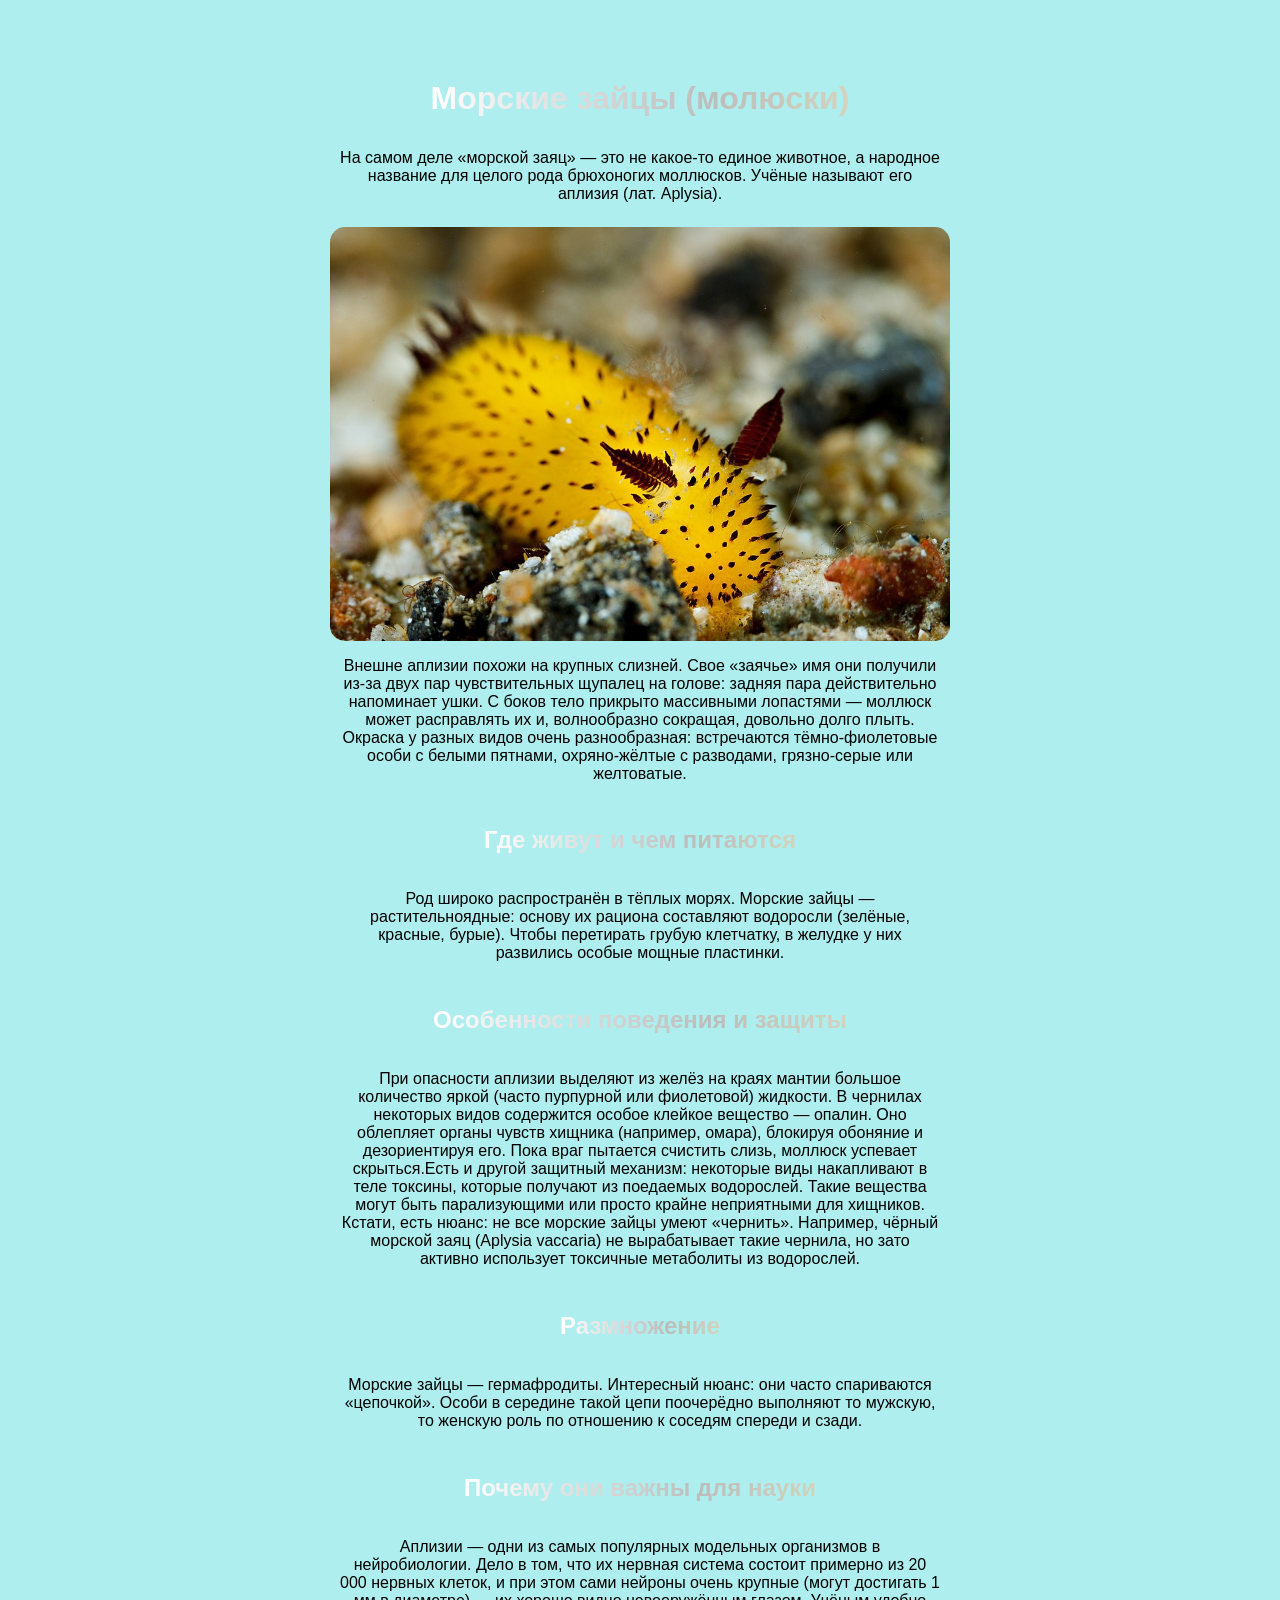
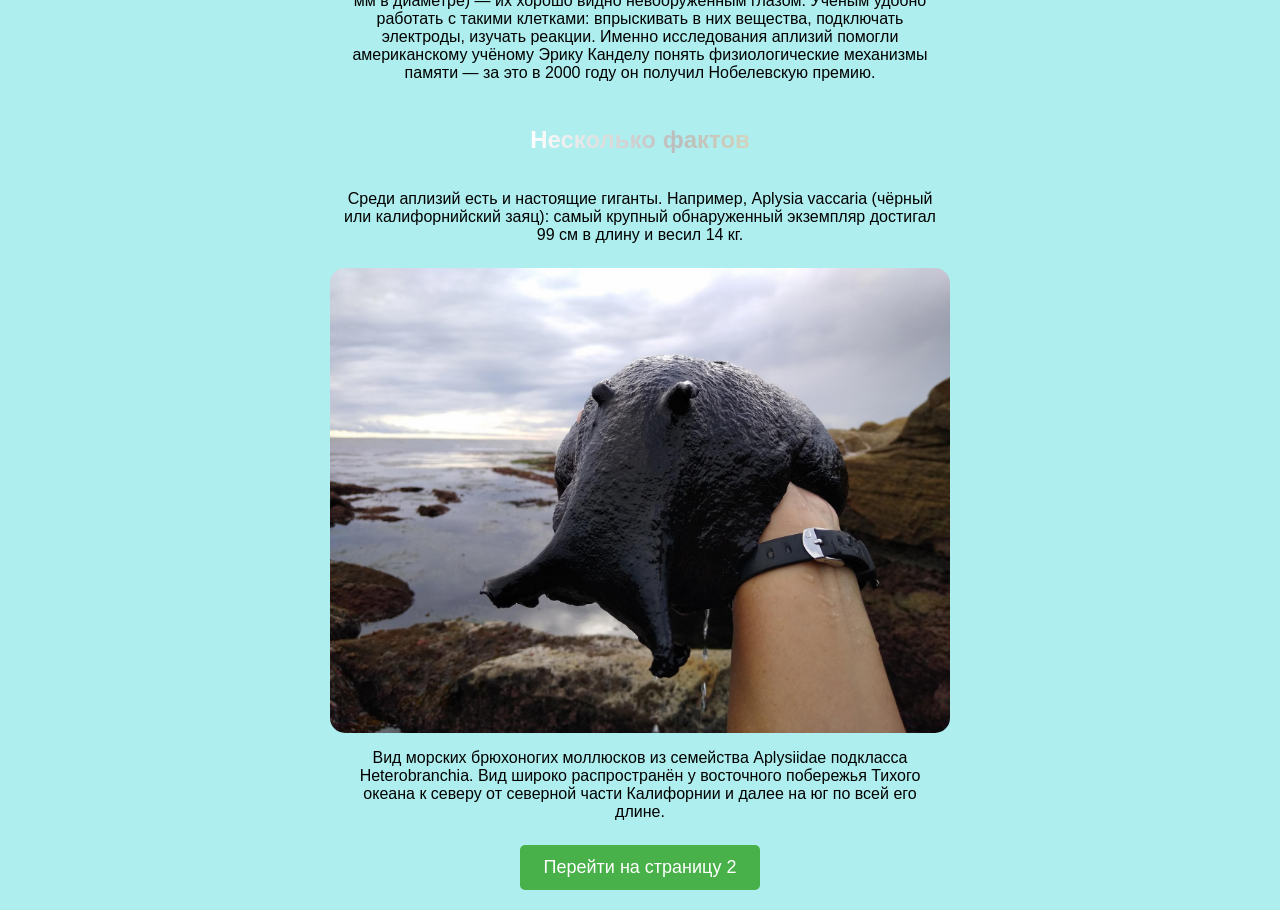
<file: index.html>
<!DOCTYPE html>
<html lang="en">
<head>
    <meta charset="UTF-8">
    <meta name="viewport" content="width=, initial-scale=1.0">
    <title> мой сайт </title>
    <link rel="stylesheet" href="style.css">
    <style>
        * {
            box-sizing: border-box; 
        }
        
        body {
            font-family: Arial, sans-serif;
            display: flex;
            flex-direction: column;
            align-items: center;
            justify-content: center;
            min-height: 100vh;      
            margin: 0;
            padding: 80px 20px 20px;
            background-color: #AFEEEE;
            text-align: center;
        }

        h1 {
            margin-top: 0;  
            margin-bottom: 16px;
        }

        p {
            margin-bottom: 24px;
            max-width: 600px;
        }

        .btn {
            display: inline-block;
            padding: 12px 24px;
            background-color: #49b149;
            color: white;
            text-decoration: none;
            border-radius: 5px;
            font-size: 18px;
            transition: background-color 0.3s;
            border: none;
            cursor: pointer;
        }
        .btn:hover {
            background-color: #b3d4af;
        }
    </style>
</head>

<script> //конфетти!!
document.addEventListener('click', function (e) {
    if (e.target.closest('a, button, input, label')) return;

    const colors = ['#ff0000', '#ff7f00', '#ffff00', '#00ff00',
                    '#00ffff', '#0000ff', '#8b00ff', '#ff00ff'];

    for (let i = 0; i < 25; i++) {
        const piece = document.createElement('div');
        piece.className = 'confetti';
      
        piece.style.background = colors[Math.floor(Math.random() * colors.length)];
        
        piece.style.left = e.clientX + 'px';
        piece.style.top  = e.clientY + 'px';
        
        if (Math.random() > 0.5) {
            piece.style.borderRadius = '50%';
        }

        const angle = Math.random() * Math.PI * 2;
        const distance = 50 + Math.random() * 150;
        piece.style.setProperty('--tx', Math.cos(angle) * distance + 'px');
        piece.style.setProperty('--ty', Math.sin(angle) * distance + 'px');
        
        piece.style.setProperty('--rot', Math.random() * 720 - 360 + 'deg');
      
        const size = 6 + Math.random() * 8;
        piece.style.width  = size + 'px';
        piece.style.height = size + 'px';
       
        piece.style.animationDelay = (Math.random() * 0.1) + 's';

        document.body.appendChild(piece);

        setTimeout(() => piece.remove(), 1700);
    }
});
</script>

<body>
    
  <h1>Морские зайцы (молюски)</h1>  
  <p>
    На самом деле «морской заяц» — это не какое-то единое животное, а народное название для целого рода брюхоногих моллюсков. Учёные называют его аплизия (лат. Aplysia). 
  </p> 
  <img src="photo.jpg" alt="no_foto" style="max-width: 50%; height: auto;">
   
    <p>
    Внешне аплизии похожи на крупных слизней. Свое «заячье» имя они получили из-за двух пар чувствительных щупалец на голове: задняя пара действительно напоминает ушки. С боков тело прикрыто массивными лопастями — моллюск может расправлять их и, волнообразно сокращая, довольно долго плыть. Окраска у разных видов очень разнообразная: встречаются тёмно-фиолетовые особи с белыми пятнами, охряно-жёлтые с разводами, грязно-серые или желтоватые.
   </p>
   <h2>Где живут и чем питаются</h2>
   <p>
    Род широко распространён в тёплых морях. Морские зайцы — растительноядные: основу их рациона составляют водоросли (зелёные, красные, бурые). Чтобы перетирать грубую клетчатку, в желудке у них развились особые мощные пластинки.
   </p>
   <h2>Особенности поведения и защиты</h2>
   <p>При опасности аплизии выделяют из желёз на краях мантии большое количество яркой (часто пурпурной или фиолетовой) жидкости. В чернилах некоторых видов содержится особое клейкое вещество — опалин. Оно облепляет органы чувств хищника (например, омара), блокируя обоняние и дезориентируя его. Пока враг пытается счистить слизь, моллюск успевает скрыться.Есть и другой защитный механизм: некоторые виды накапливают в теле токсины, которые получают из поедаемых водорослей. Такие вещества могут быть парализующими или просто крайне неприятными для хищников. Кстати, есть нюанс: не все морские зайцы умеют «чернить». Например, чёрный морской заяц (Aplysia vaccaria) не вырабатывает такие чернила, но зато активно использует токсичные метаболиты из водорослей. </p>
   <h2>Размножение</h2>
   <p>Морские зайцы — гермафродиты. Интересный нюанс: они часто спариваются «цепочкой». Особи в середине такой цепи поочерёдно выполняют то мужскую, то женскую роль по отношению к соседям спереди и сзади.</p>
   <h2>Почему они важны для науки</h2>
   <p>Аплизии — одни из самых популярных модельных организмов в нейробиологии. Дело в том, что их нервная система состоит примерно из 20 000 нервных клеток, и при этом сами нейроны очень крупные (могут достигать 1 мм в диаметре) — их хорошо видно невооружённым глазом. Учёным удобно работать с такими клетками: впрыскивать в них вещества, подключать электроды, изучать реакции. Именно исследования аплизий помогли американскому учёному Эрику Канделу понять физиологические механизмы памяти — за это в 2000 году он получил Нобелевскую премию. </p>
   <h2>Несколько фактов</h2>
   <p>Среди аплизий есть и настоящие гиганты. Например, Aplysia vaccaria (чёрный или калифорнийский заяц): самый крупный обнаруженный экземпляр достигал 99 см в длину и весил 14 кг. </p>
    
   <img src="photo1.jpg" alt="no_foto" style="max-width: 50%; height: auto;">
   <p>Вид морских брюхоногих моллюсков из семейства Aplysiidae подкласса Heterobranchia. Вид широко распространён у восточного побережья Тихого океана к северу от северной части Калифорнии и далее на юг по всей его длине.</p>


    
    
    <a href="page2.html" class="btn">Перейти на страницу 2</a>
   
</body>
</html>
</file>
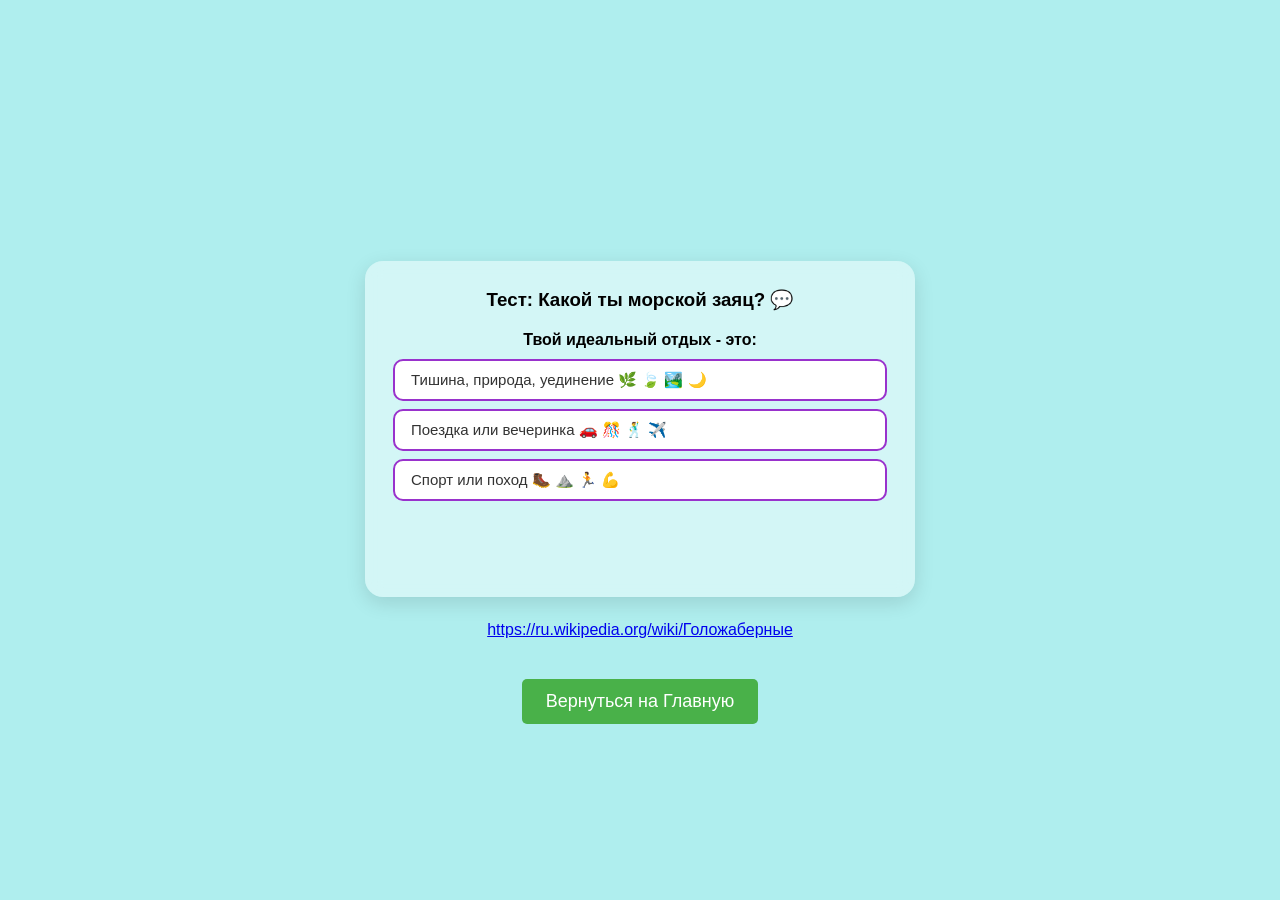
<file: page2.html>
<!DOCTYPE html>
<html lang="ru">
<head>
    <meta charset="UTF-8">
    <meta name="viewport" content="width=device-width, initial-scale=1.0">
    <title>Страница 2</title>
    <link rel="stylesheet" href="style.css">
    <style>
        * {
            box-sizing: border-box; 
        }
        
        body {
            font-family: Arial, sans-serif;
            display: flex;
            flex-direction: column;
            align-items: center;
            justify-content: center;
            min-height: 100vh;      
            margin: 0;
            padding: 80px 20px 20px;
            background-color: #AFEEEE;
            text-align: center;
        }

        h1 {
            margin-top: 0;  
            margin-bottom: 16px;
        }

        p {
            margin-bottom: 24px;
            max-width: 600px;
        }

    
        .btn {
            display: inline-block;
            padding: 12px 24px;
            background-color: #49b149;
            color: white;
            text-decoration: none;
            border-radius: 5px;
            font-size: 18px;
            transition: background-color 0.3s;
            border: none;
            cursor: pointer;
        }
        .btn:hover {
            background-color: #b3d4af;
        }
    </style>
</head>

<script> //конфетти!!
document.addEventListener('click', function (e) {
    if (e.target.closest('a, button, input, label')) return;

    const colors = ['#ff0000', '#ff7f00', '#ffff00', '#00ff00',
                    '#00ffff', '#0000ff', '#8b00ff', '#ff00ff'];

    for (let i = 0; i < 25; i++) {
        const piece = document.createElement('div');
        piece.className = 'confetti';

        piece.style.background = colors[Math.floor(Math.random() * colors.length)];

        piece.style.left = e.clientX + 'px';
        piece.style.top  = e.clientY + 'px';

        if (Math.random() > 0.5) {
            piece.style.borderRadius = '50%';
        }

        const angle = Math.random() * Math.PI * 2;
        const distance = 50 + Math.random() * 150;
        piece.style.setProperty('--tx', Math.cos(angle) * distance + 'px');
        piece.style.setProperty('--ty', Math.sin(angle) * distance + 'px');
        piece.style.setProperty('--rot', Math.random() * 720 - 360 + 'deg');

        const size = 6 + Math.random() * 8;
        piece.style.width  = size + 'px';
        piece.style.height = size + 'px';

        piece.style.animationDelay = (Math.random() * 0.1) + 's';

        document.body.appendChild(piece);

        setTimeout(() => piece.remove(), 1700);
    }
});
</script>

<div class="quiz" id="hareQuiz">
    <h3>Тест: Какой ты морской заяц? 💬</h3>

    <div class="question-block">
        <p class="question">Твой идеальный отдых - это:</p>
        <div class="answers">
            <button class="answer" data-type="white">Тишина, природа, уединение 🌿 🍃 🏞️ 🌙</button>
            <button class="answer" data-type="spotted">Поездка или вечеринка 🚗 🎊 🕺 ✈️</button>
            <button class="answer" data-type="black">Спорт или поход 🥾 ⛰️ 🏃 💪</button>
        </div>
    </div>

    <p class="result"></p>
</div>

<script> //тест
(function () {
    const quiz = document.getElementById('hareQuiz');
    if (!quiz) return;

    const result = quiz.querySelector('.result');

    const profiles = {
        white: {
            emoji: '🤍',
            name: 'Ты - Белый морской заяц',
            img: 'white.jpg',
            text: 'Ты спокойный, вдумчивый и ценишь гармонию. Надёжный друг, который всегда выслушает. Твоя сила — в тишине и ясности.'
        },
        spotted: {
            emoji: '🧡',
            name: 'Ты - Пятнистый морской заяц',
            img: 'spotted.jpg',
            text: 'Ты яркий, общительный и любопытный. Тебе скучно на месте, ты зажигаешь других и находишь нестандартные решения. Твоя сила — в движении и идеях.'
        },
        black: {
            emoji: '🖤',
            name: 'Ты - Чёрный морской заяц',
            img: 'black.jpg',
            text: 'Ты уверенный, целеустремлённый и стойкий. Не боишься трудностей и идёшь к цели. Твоя сила — в характере и воле.'
        }
    };

    quiz.querySelectorAll('.answer').forEach(btn => {
        btn.addEventListener('click', () => {
            quiz.querySelectorAll('.answer').forEach(b => {
                b.disabled = true;
                b.classList.remove('picked');
            });
            btn.classList.add('picked');
            const p = profiles[btn.dataset.type];
            result.innerHTML = `<img src="${p.img}" alt="${p.name}" class="result-img">
                <div>${p.emoji} <strong>${p.name}</strong></div>
                <div class="result-text">${p.text}</div>`;
        });
    });
})();
</script>

<body>

    <a href="https://ru.wikipedia.org/wiki/Голожаберные" 
   target="_blank" 
   title="Зайчики">
   https://ru.wikipedia.org/wiki/Голожаберные
</a>
<p></p>
    <a href="index.html" class="btn">Вернуться на Главную</a>

</body>
</html>
</file>
<file: style.css>
h1, h2 {
    background: linear-gradient(90deg, 
        #ffffff, #bcbcbc, #eaeabf, #e3d7d7);
    background-size: 200% auto;
    -webkit-background-clip: text;
    background-clip: text;
    -webkit-text-fill-color: transparent;
    color: transparent;
    animation: rainbow 3s linear infinite;
}
body {
    background: linear-gradient(-45deg, #66836c);
    background-size: 400% 400%;
    animation: gradientBG 10s ease infinite;
    
}

@keyframes rainbow {
    0%   { background-position: 0% center; }
    100% { background-position: 200% center; }
}

img {
    border-radius: 67px;
    border-radius: 15px;
    animation: float 3s ease-in-out infinite;
}

.quiz {
    background: rgba(255, 255, 255, 0.45);
    backdrop-filter: blur(8px);
    -webkit-backdrop-filter: blur(8px);
    border-radius: 18px;
    padding: 28px;
    max-width: 550px;
    width: 100%;
    margin: 24px 0;
    box-shadow: 0 6px 20px rgba(0, 0, 0, 0.12);
}

.quiz h3 {
    margin-top: 0;
    margin-bottom: 20px;
}

.question {
    font-weight: bold;
    margin-bottom: 10px;
}

.answers {
    display: flex;
    flex-direction: column;
    gap: 8px;
}

.answer {
    padding: 10px 16px;
    border: 2px solid #9932CC;
    background: white;
    color: #333;
    border-radius: 10px;
    font-size: 15px;
    cursor: pointer;
    transition: all 0.2s;
    text-align: left;
}

.answer:hover:not(:disabled) {
    background: #f0e6ff;
}

.answer:disabled {
    cursor: default;
    opacity: 0.6;
}

.answer.picked {
    background: #9932CC;
    color: white;
    border-color: #9932CC;
    opacity: 1;
}

.result {
    margin-top: 20px;
    font-weight: bold;
    font-size: 18px;
    min-height: 24px;
    text-align: center;
}
.result-img {
    display: block;
    width: 120px;          /* размер картинки */
    height: 120px;
    object-fit: cover;     /* не искажает пропорции */
    border-radius: 50%;    /* круглая — можно убрать */
    margin: 0 auto 12px;   /* по центру + отступ снизу */
    border: 3px solid #9932CC;
    animation: none;       /* отключаем глобальное «плавание» */
    max-width: 100%;       /* не вылезет за рамку на узких экранах */
}


.btn {
    position: relative;
    overflow: hidden;
    transition: transform 0.1s;
}

.btn:active {
    transform: scale(0.95);
}
.btn {
    transition: transform 0.3s cubic-bezier(0.68, -0.55, 0.27, 1.55);
}

.btn:hover {
    transform: scale(1.15);
}
.btn::after {
    content: '';
    position: absolute;
    top: 50%; left: 50%;
    width: 0; height: 0;
    background: rgba(255,255,255,0.5);
    border-radius: 50%;
    transform: translate(-50%, -50%);
    transition: width 0.5s, height 0.5s;
}

.btn:active::after {
    width: 300px;
    height: 300px;
}

.confetti {
    position: fixed;
    width: 10px;
    height: 10px;
    pointer-events: none;
    z-index: 9999;
    will-change: transform, opacity;
    animation: confetti-fall 1.5s ease-out forwards;
}

@keyframes confetti-fall {
    0% {
        transform: translate(0, 0) rotate(0deg);
        opacity: 1;
    }
    100% {
        transform: translate(var(--tx), var(--ty)) rotate(var(--rot));
        opacity: 0;
    }
}
</file>
